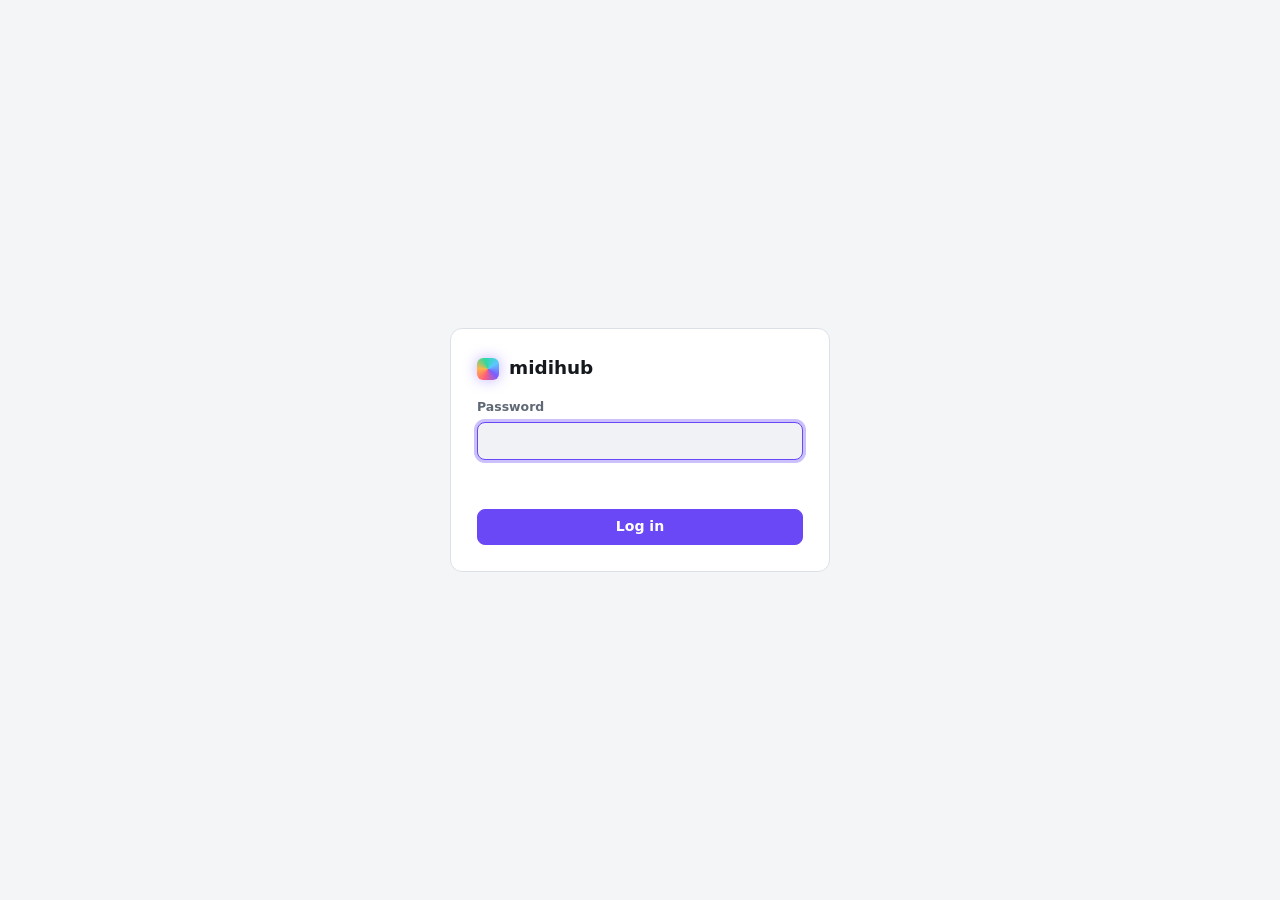
<file: static/login.html>
<!DOCTYPE html>
<html lang="en">
<head>
    <meta charset="UTF-8">
    <meta name="viewport" content="width=device-width, initial-scale=1.0, viewport-fit=cover">
    <meta name="color-scheme" content="dark light">
    <title>midihub · log in</title>
    <link rel="icon" href="data:,">
    <link rel="stylesheet" href="/static/app.css">
</head>
<body>
<main class="login">
    <form class="card" id="loginForm">
        <div class="brand"><span class="brand-mark" aria-hidden="true"></span>midihub</div>
        <label class="field">
            <span>Password</span>
            <input type="password" id="password" autocomplete="current-password" required autofocus>
        </label>
        <div class="err" id="err" role="alert"></div>
        <button class="btn primary" type="submit">Log in</button>
    </form>
</main>
<script>
'use strict';
document.getElementById('loginForm').addEventListener('submit', async e => {
    e.preventDefault();
    const err = document.getElementById('err');
    err.textContent = '';
    const r = await fetch('/api/login', {
        method: 'POST',
        headers: { 'Content-Type': 'application/json', 'X-Midihub': '1' },
        body: JSON.stringify({ password: document.getElementById('password').value }),
    });
    if (r.ok) { location.href = '/'; return; }
    let msg = 'Wrong password';
    try { msg = (await r.json()).error || msg; } catch { /* keep default */ }
    err.textContent = msg;
});
</script>
</body>
</html>
</file>
<file: static/app.css>
/* midihub control panel
 * Same design language as wled-midi-bridge: neutral surfaces, one accent
 * colour, status colours only where something needs attention. */

:root {
    --bg:        #0B0D10;
    --surface:   #14171C;
    --surface-2: #1C2027;
    --surface-3: #252A33;
    --border:    #262B33;
    --text:      #E6E8EB;
    --muted:     #8A93A0;
    --accent:    #7C5CFF;
    --accent-2:  #9A82FF;
    --on-accent: #FFFFFF;
    --ok:        #2BD9A0;
    --warn:      #FFB547;
    --err:       #FF5C7A;

    --radius:    12px;
    --radius-sm: 8px;
    --font: system-ui, -apple-system, "Segoe UI", Roboto, "Inter", sans-serif;
    --mono: ui-monospace, "JetBrains Mono", "SF Mono", Menlo, Consolas, monospace;
    --ease: cubic-bezier(.2, .8, .2, 1);
    color-scheme: dark;
}

@media (prefers-color-scheme: light) {
    :root {
        --bg:        #F4F5F7;
        --surface:   #FFFFFF;
        --surface-2: #F0F2F5;
        --surface-3: #E4E7EC;
        --border:    #DDE1E7;
        --text:      #15181D;
        --muted:     #5F6875;
        --accent:    #6A48F5;
        --accent-2:  #5734E0;
        --ok:        #11A877;
        --warn:      #C77A00;
        --err:       #D9304F;
        color-scheme: light;
    }
}

*, *::before, *::after { box-sizing: border-box; }
html, body { margin: 0; }
body {
    font-family: var(--font);
    font-size: 15px;
    line-height: 1.45;
    background: var(--bg);
    color: var(--text);
    -webkit-font-smoothing: antialiased;
}
[hidden] { display: none !important; }
h1, h2, h3 { margin: 0; font-weight: 600; letter-spacing: -0.01em; }
.num, input[type=number], .mono { font-family: var(--mono); font-variant-numeric: tabular-nums; }

/* ---------- Top bar ---------- */
.topbar {
    position: sticky; top: 0; z-index: 20;
    display: flex; align-items: center; gap: 16px; flex-wrap: wrap;
    padding: 12px 20px;
    background: color-mix(in srgb, var(--bg) 85%, transparent);
    backdrop-filter: blur(12px);
    border-bottom: 1px solid var(--border);
}
.brand { display: flex; align-items: center; gap: 10px; font-weight: 650; font-size: 1.05rem; }
.brand-mark {
    width: 22px; height: 22px; border-radius: 6px;
    background: conic-gradient(from 200deg, #ff5c7a, #ffb547, #2bd9a0, #5cc8ff, #7c5cff, #ff5c7a);
    box-shadow: 0 0 14px rgba(124, 92, 255, .45);
}
.status { display: flex; gap: 8px; flex-wrap: wrap; }
.pill {
    display: inline-flex; align-items: center; gap: 8px;
    max-width: 260px;
    padding: 5px 12px 5px 10px;
    border: 1px solid var(--border); border-radius: 999px;
    background: var(--surface);
    color: var(--muted); font-size: .82rem;
    cursor: pointer; font: inherit; font-size: .82rem;
}
.pill:hover { color: var(--text); border-color: var(--surface-3); }
.pill-text { overflow: hidden; text-overflow: ellipsis; white-space: nowrap; }
.dot { flex: none; width: 8px; height: 8px; border-radius: 50%; background: var(--muted); }
.dot.ok   { background: var(--ok); animation: breathe 2s ease-in-out infinite; }
.dot.warn { background: var(--warn); }
.dot.err  { background: var(--err); }
.dot.flash { background: #fff; box-shadow: 0 0 10px #fff; animation: none; }
@keyframes breathe { 0%, 100% { opacity: 1; } 50% { opacity: .55; } }

.profile { position: relative; margin-left: auto; display: flex; align-items: center; gap: 8px; }
.profile-select { position: relative; display: flex; align-items: center; }
.profile-select select { padding-right: 34px; min-width: 150px; font-weight: 550; }
.dirty {
    position: absolute; right: 30px; width: 7px; height: 7px; border-radius: 50%;
    background: var(--warn); pointer-events: none;
}

/* ---------- Layout ---------- */
main {
    max-width: 1280px; margin: 0 auto; padding: 20px;
    display: grid; gap: 20px;
}
.card {
    background: var(--surface);
    border: 1px solid var(--border);
    border-radius: var(--radius);
}
.card-head {
    display: flex; align-items: center; gap: 12px; flex-wrap: wrap;
    padding: 14px 18px; border-bottom: 1px solid var(--border);
}
.card-head h2 { font-size: .95rem; }
.card-head .spacer { flex: 1; }
.hint { color: var(--muted); font-size: .82rem; }

/* ---------- Segmented control ---------- */
.seg {
    display: inline-flex; padding: 3px; gap: 2px;
    background: var(--surface-2); border: 1px solid var(--border); border-radius: 10px;
}
.seg label {
    position: relative;
    padding: 6px 14px; border-radius: 7px;
    font-size: .85rem; font-weight: 550; color: var(--muted);
    cursor: pointer; transition: background .15s, color .15s;
}
.seg input { position: absolute; opacity: 0; pointer-events: none; }
.seg label:has(input:checked) { background: var(--surface-3); color: var(--text); }
.seg label:has(input:focus-visible) { outline: 2px solid var(--accent); }

/* ---------- Settings (tabs) ---------- */
.settings { display: grid; grid-template-columns: 200px 1fr; overflow: hidden; }
.tabs {
    display: flex; flex-direction: column; gap: 2px;
    padding: 10px; border-right: 1px solid var(--border);
}
.tab {
    display: flex; align-items: center; gap: 10px;
    padding: 10px 12px; border: 0; border-radius: var(--radius-sm);
    background: transparent; color: var(--muted);
    font: inherit; font-weight: 550; text-align: left; cursor: pointer;
}
.tab svg { width: 18px; height: 18px; flex: none; }
.tab:hover { color: var(--text); background: var(--surface-2); }
.tab[aria-selected=true] { color: var(--text); background: var(--surface-2); box-shadow: inset 3px 0 0 var(--accent); }
.panel { padding: 22px; min-width: 0; }
.panel h3 { font-size: 1rem; margin-bottom: 4px; }
.panel > .hint { margin: 0 0 18px; }
.panel-section + .panel-section { margin-top: 26px; padding-top: 22px; border-top: 1px solid var(--border); }

/* ---------- Form controls ---------- */
.grid { display: grid; gap: 14px; grid-template-columns: repeat(auto-fill, minmax(190px, 1fr)); }
.field { display: flex; flex-direction: column; gap: 6px; min-width: 0; }
.field > span, .label { font-size: .78rem; font-weight: 550; color: var(--muted); }
.field .val { color: var(--text); font-family: var(--mono); font-variant-numeric: tabular-nums; }
.field-row { display: flex; gap: 8px; align-items: center; }
.field-row > :first-child { flex: 1; min-width: 0; }

input[type=text], input[type=number], input[type=password], select {
    width: 100%; height: 38px; padding: 0 12px;
    background: var(--surface-2); color: var(--text);
    border: 1px solid var(--border); border-radius: var(--radius-sm);
    font-size: .92rem;
    transition: border-color .15s, box-shadow .15s;
}
select { font-family: inherit; }
input:focus-visible, select:focus-visible, button:focus-visible {
    outline: none; border-color: var(--accent);
    box-shadow: 0 0 0 3px color-mix(in srgb, var(--accent) 35%, transparent);
}
input[type=range] { width: 100%; accent-color: var(--accent); height: 22px; }
input[type=color] {
    width: 54px; height: 38px; padding: 3px;
    background: var(--surface-2); border: 1px solid var(--border); border-radius: var(--radius-sm);
    cursor: pointer;
}

.btn {
    display: inline-flex; align-items: center; justify-content: center; gap: 6px;
    height: 36px; padding: 0 14px;
    border: 1px solid var(--border); border-radius: var(--radius-sm);
    background: var(--surface-2); color: var(--text);
    font: inherit; font-size: .88rem; font-weight: 550; white-space: nowrap;
    cursor: pointer; transition: background .15s, border-color .15s, transform .08s;
}
.btn:hover { background: var(--surface-3); }
.btn:active { transform: translateY(1px); }
.btn:disabled { opacity: .5; cursor: default; }
.btn.primary { background: var(--accent); border-color: var(--accent); color: var(--on-accent); }
.btn.primary:hover { background: var(--accent-2); }
.btn.danger { color: var(--err); }
.btn.danger.armed { background: var(--err); border-color: var(--err); color: #fff; }
.btn.icon { width: 36px; padding: 0; }
.btn.learning { border-color: var(--warn); color: var(--warn); animation: breathe 1.2s ease-in-out infinite; }

.callout {
    display: flex; gap: 10px; align-items: center;
    padding: 10px 12px; border-radius: var(--radius-sm);
    background: var(--surface-2); border: 1px solid var(--border);
    font-size: .84rem; color: var(--muted);
}

/* Manual mappings */
.mapping-form { padding: 16px; border: 1px solid var(--border); border-radius: var(--radius-sm); background: var(--surface-2); }
.mapping-form.editing { border-color: var(--accent); }
.mapping-form .grid { grid-template-columns: repeat(auto-fill, minmax(160px, 1fr)); }
.mapping-form input, .mapping-form select { background: var(--surface); }
.form-actions { display: flex; gap: 8px; justify-content: flex-end; align-items: center; margin-top: 14px; flex-wrap: wrap; }
.form-actions .preview-note { margin-right: auto; }
.mappings { display: grid; gap: 8px; margin-top: 16px; }
.mapping {
    display: grid; grid-template-columns: auto 1fr auto; gap: 4px 12px; align-items: center;
    grid-template-areas: "swatch title actions" "swatch meta actions";
    padding: 10px 12px; border: 1px solid var(--border); border-radius: var(--radius-sm);
    background: var(--surface); cursor: pointer;
}
.mapping:hover { border-color: var(--surface-3); }
.mapping.active { border-color: var(--accent); }
.swatch { grid-area: swatch; width: 28px; height: 28px; border-radius: 6px; }
.mapping-title { grid-area: title; display: flex; align-items: baseline; gap: 8px; min-width: 0; }
.mapping-title strong { overflow: hidden; text-overflow: ellipsis; white-space: nowrap; }
.mapping-meta { grid-area: meta; color: var(--muted); font-size: .8rem; }
.mapping-actions { grid-area: actions; display: flex; gap: 6px; justify-content: flex-end; }
.badge {
    flex: none; padding: 1px 8px; border-radius: 999px;
    background: color-mix(in srgb, var(--accent) 20%, transparent); color: var(--accent-2);
    font-family: var(--mono); font-size: .75rem;
}
.empty { padding: 20px; text-align: center; color: var(--muted); font-size: .88rem; border: 1px dashed var(--border); border-radius: var(--radius-sm); }

/* ---------- midihub specific ---------- */
.span-all { grid-column: 1 / -1; }
.checks { display: flex; flex-wrap: wrap; gap: 10px 24px; margin-top: 20px; }
.check { display: flex; align-items: center; gap: 8px; font-size: .9rem; cursor: pointer; }
.check input { width: 18px; height: 18px; accent-color: var(--accent); }
code { font-family: var(--mono); font-size: .85em; padding: 1px 5px; border-radius: 4px; background: var(--surface-3); }
.swatch.dev { display: grid; place-items: center; background: var(--surface-3); }
.swatch.dev .dot { width: 10px; height: 10px; }
.mapping.warn { border-color: color-mix(in srgb, var(--warn) 55%, var(--border)); }
.mapping.static { cursor: default; }
.badge.ok   { background: color-mix(in srgb, var(--ok) 18%, transparent);   color: var(--ok); }
.badge.warn { background: color-mix(in srgb, var(--warn) 18%, transparent); color: var(--warn); }
.badge.err  { background: color-mix(in srgb, var(--err) 18%, transparent);  color: var(--err); }
.badge.muted { background: var(--surface-3); color: var(--muted); }
.arrow { color: var(--muted); }

.chips { display: flex; flex-wrap: wrap; gap: 8px; margin-top: 10px; }
.chip {
    display: inline-flex; align-items: center; gap: 8px;
    padding: 5px 12px; border: 1px dashed var(--border); border-radius: 999px;
    background: transparent; color: var(--muted); font: inherit; font-size: .82rem; cursor: pointer;
}
.chip:hover { color: var(--text); border-color: var(--accent); }
.chip.matched { border-style: solid; cursor: default; }
.chip.matched:hover { border-color: var(--border); color: var(--muted); }
.chip b { color: var(--accent-2); font-weight: 600; }

/* Mapping editor: input on the left, output on the right */
.io { display: grid; grid-template-columns: 1fr 1fr; gap: 16px; }
.io-side { display: grid; gap: 12px; align-content: start; padding: 14px; border-radius: var(--radius-sm); background: var(--surface); border: 1px solid var(--border); }
.io-side h4 { margin: 0; font-size: .8rem; text-transform: uppercase; letter-spacing: .06em; color: var(--muted); }
.io-side .grid { grid-template-columns: repeat(auto-fill, minmax(130px, 1fr)); gap: 10px; }
.learn-hint { min-height: 1.2em; }
.learn-hint.on { color: var(--warn); }
.scale-row { display: grid; grid-template-columns: repeat(4, 1fr); gap: 8px; }

/* Routes matrix */
.matrix-wrap { overflow-x: auto; }
.matrix { border-collapse: separate; border-spacing: 0; min-width: 100%; }
.matrix th, .matrix td { padding: 10px 14px; border-bottom: 1px solid var(--border); text-align: center; white-space: nowrap; }
.matrix th { font-size: .78rem; font-weight: 600; color: var(--muted); }
.matrix th.from, .matrix td.from { text-align: left; color: var(--text); font-weight: 550; }
.matrix td.self { color: var(--surface-3); }
.cell { display: inline-flex; flex-direction: column; align-items: center; gap: 4px; }
.cell input { width: 18px; height: 18px; accent-color: var(--accent); cursor: pointer; }
.cell .badge { font-size: .68rem; }
.legend { display: flex; flex-wrap: wrap; gap: 8px 20px; margin-top: 14px; font-size: .8rem; color: var(--muted); }
.legend span { display: inline-flex; align-items: center; gap: 6px; }

/* Alerts */
.alerts { display: grid; gap: 8px; padding: 14px 18px; }
.alert { display: flex; gap: 10px; align-items: flex-start; font-size: .88rem; }
.alert .dot { margin-top: 6px; }
.alert time { color: var(--muted); font-family: var(--mono); font-size: .78rem; margin-left: auto; white-space: nowrap; }

/* Monitor */
.toolbar { display: flex; gap: 8px; align-items: center; flex-wrap: wrap; }
.monitor-wrap + .panel-section { margin-top: 26px; padding-top: 22px; border-top: 1px solid var(--border); }
.monitor-wrap { max-height: 460px; overflow: auto; border: 1px solid var(--border); border-radius: var(--radius-sm); margin-top: 14px; }
.monitor { width: 100%; border-collapse: collapse; font-size: .84rem; }
.monitor th, .monitor td { padding: 7px 10px; border-bottom: 1px solid var(--border); text-align: left; white-space: nowrap; }
.monitor th { position: sticky; top: 0; background: var(--surface-2); color: var(--muted); font-size: .75rem; font-weight: 600; }
.monitor td.hex { font-family: var(--mono); font-size: .78rem; color: var(--muted); white-space: normal; word-break: break-all; }
.monitor td.acts { text-align: right; }
.monitor .btn { height: 28px; padding: 0 10px; font-size: .8rem; }
.hexval { font-family: var(--mono); }
.hexval .vb { color: var(--ok); font-weight: 700; }

/* Login */
.login { min-height: 100vh; display: grid; place-items: center; padding: 20px; }
.login .card { width: min(380px, 100%); padding: 26px; display: grid; gap: 16px; }
.login .brand { font-size: 1.15rem; }
.login .err { color: var(--err); font-size: .85rem; min-height: 1.2em; }

/* ---------- Toasts ---------- */
.toasts { position: fixed; right: 20px; bottom: 20px; z-index: 50; display: grid; gap: 8px; justify-items: end; }
.toast {
    display: flex; align-items: center; gap: 10px;
    max-width: 360px; padding: 10px 14px;
    background: var(--surface-3); color: var(--text);
    border: 1px solid var(--border); border-radius: 10px;
    box-shadow: 0 10px 30px rgba(0, 0, 0, .35);
    font-size: .88rem;
    animation: toast-in .25s var(--ease);
}
.toast.out { opacity: 0; transform: translateY(8px); transition: opacity .2s, transform .2s; }
@keyframes toast-in { from { opacity: 0; transform: translateY(12px); } }

/* ---------- Dialogs & menus ---------- */
dialog {
    width: min(420px, calc(100vw - 32px)); padding: 22px;
    background: var(--surface); color: var(--text);
    border: 1px solid var(--border); border-radius: var(--radius);
    box-shadow: 0 20px 60px rgba(0, 0, 0, .5);
}
dialog::backdrop { background: rgba(0, 0, 0, .55); backdrop-filter: blur(2px); }
dialog h3 { font-size: 1.05rem; margin-bottom: 6px; }
dialog p { margin: 0 0 16px; color: var(--muted); font-size: .9rem; }
.menu {
    position: absolute; top: calc(100% + 6px); right: 0; z-index: 40;
    padding: 6px; min-width: 210px;
    background: var(--surface); color: var(--text);
    border: 1px solid var(--border); border-radius: 10px;
    box-shadow: 0 12px 30px rgba(0, 0, 0, .4);
}
.menu button {
    display: block; width: 100%; padding: 9px 12px; border: 0; border-radius: 6px;
    background: none; color: inherit; font: inherit; font-size: .88rem; text-align: left; cursor: pointer;
}
.menu button:hover { background: var(--surface-2); }
.menu button.danger { color: var(--err); }

/* ---------- Mobile ---------- */
@media (max-width: 760px) {
    body { padding-bottom: calc(68px + env(safe-area-inset-bottom)); }
    .topbar { padding: 10px 16px; gap: 10px; }
    .profile { margin-left: 0; width: 100%; }
    .profile-select { flex: 1; }
    .profile-select select { width: 100%; }
    .pill { max-width: 46vw; }
    main { padding: 12px; gap: 12px; }
    .settings { grid-template-columns: 1fr; }
    .tabs {
        position: fixed; left: 0; right: 0; bottom: 0; z-index: 30;
        flex-direction: row; justify-content: space-around;
        padding: 6px 6px calc(6px + env(safe-area-inset-bottom));
        background: var(--surface); border: 0; border-top: 1px solid var(--border);
    }
    .tab { flex: 1; flex-direction: column; gap: 3px; padding: 6px 4px; font-size: .72rem; text-align: center; }
    .tab[aria-selected=true] { box-shadow: inset 0 3px 0 var(--accent); }
    .panel { padding: 16px; }
    .toasts { left: 12px; right: 12px; bottom: calc(80px + env(safe-area-inset-bottom)); justify-items: stretch; }
    .toast { max-width: none; }
    .mapping { grid-template-columns: auto 1fr; grid-template-areas: "swatch title" "swatch meta" "actions actions"; }
    .io { grid-template-columns: 1fr; }
}

@media (prefers-reduced-motion: reduce) {
    *, *::before, *::after { animation: none !important; transition: none !important; }
}
</file>
